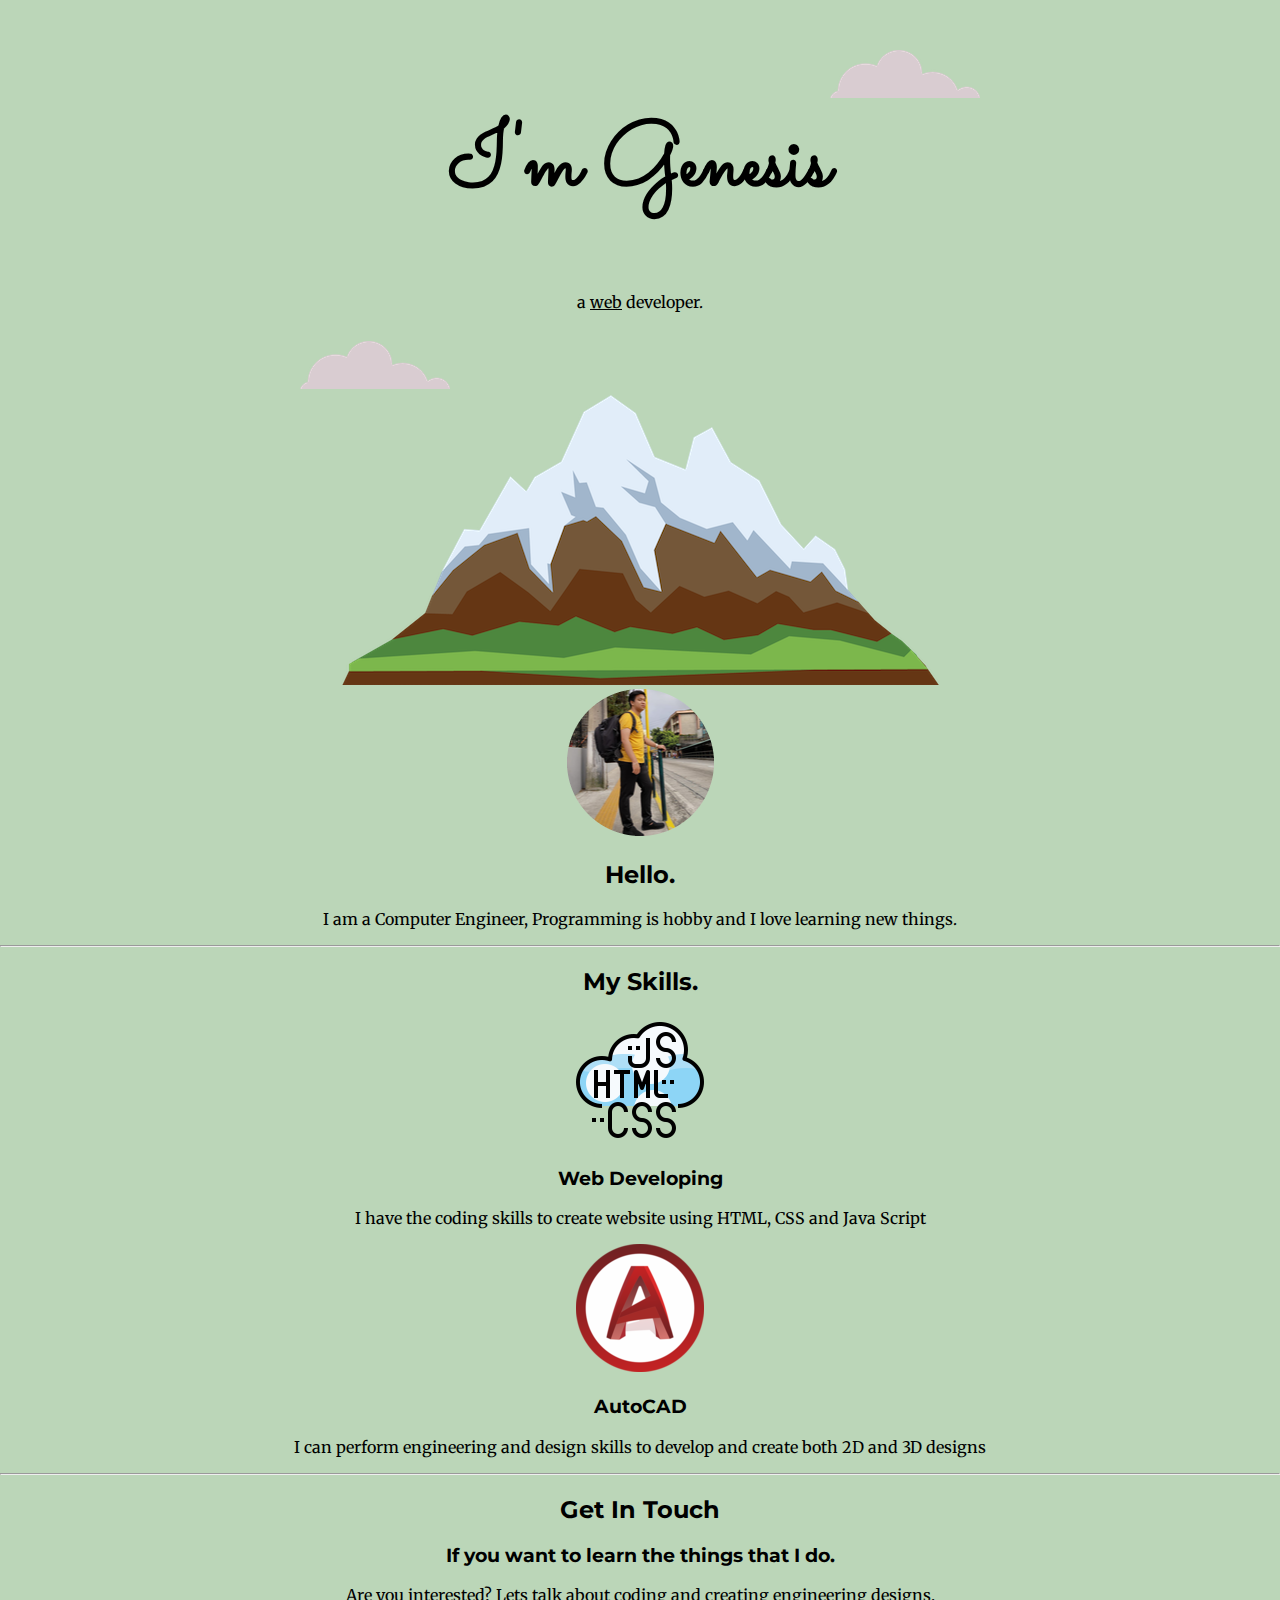
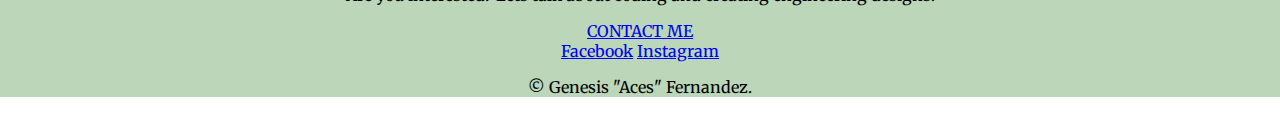
<file: index.html>
<!DOCTYPE html>
<html lang="en">
<head>
    <meta charset="UTF-8">
    <title>Genesis Fernandez</title>
    <link rel="stylesheet" href="css/styles.css">
    <link rel="icon" href="css/favicon.ico">
    <link rel="preconnect" href="https://fonts.googleapis.com">
<link rel="preconnect" href="https://fonts.gstatic.com" crossorigin>
<link href="https://fonts.googleapis.com/css2?family=Merriweather&family=Montserrat&family=Sacramento&display=swap" rel="stylesheet">
    
</head>

<body>
                <!-- Name -->
    <div class="top-container">
        <img class = "top-cloud" src="images/cloud.png" alt="Cloud Image">
        <h1>I'm Genesis</h1>
        <p>a <span>web</span> developer.</p>
        <img class = "bottom-cloud" src="images/cloud.png" alt="Cloud Image">
        <img src="images/mountain.png" alt="Mountain Image">
   
    </div>
                <!-- Name -->
 
                <div class="middle-container">
                    <div class="profile">
                      <img src="images/genesis.png" alt="Profile-Picture">
                      <h2>Hello.</h2>
                      <p>I am a Computer Engineer, Programming is hobby and I love learning new things.</p>
                    </div>
                    <hr>
                    <div class="skills">
                      <h2>My Skills.</h2>
                      <div class="skill-row">
                        <img class="" src="images/coding.png" alt="HTML-Image">
                        <h3>Web Developing</h3>
                        <p>I have the coding skills to create website using HTML, CSS and Java Script</p>
                      </div>
                      <div class="skill-row">
                        <img class="" src="images/AutoCAD.png" alt="AutoCADD-Image">
                        <h3>AutoCAD</h3>
                        <p>I can perform engineering and design skills to develop and create both 2D and 3D designs</p>
                      </div>
                    </div>
                    <hr>
                    <div class="contact-me">
                      <h2>Get In Touch</h2>
                      <h3>If you want to learn the things that I do.</h3>
                      <p>Are you interested? Lets talk about coding and creating engineering designs.</p>
                      <a class="btn" href="mailto:fernandez.genesis2830@email.com">CONTACT ME</a>
                    </div>
                  </div>
                  
                  
                  <div class="bottom-container">
                    <a class="footer-link" href="https://www.facebook.com/profile.php?id=100037925914042">Facebook</a>
                    <a class="footer-link" href="https://www.instagram.com/ace.s110/">Instagram</a>
                    <p>© Genesis "Aces" Fernandez.</p>
                  </div>
                  


</body>
</html>
</file>
<file: css/styles.css>
/*/////////////////Tag selector/////////////////////*/
div{
    background-color: #BBD6B8;
}
body{
    margin: 0px;
    text-align: center;
    font-family: 'Merriweather', serif;

}

h1{
    font-size: 5.625em;
    margin-top: 0px;
    font-family: 'Sacramento', cursive;

}

h2{
    font-family: 'Montserrat', sans-serif;
}

h3{
    font-family: 'Montserrat', sans-serif;
}

span{
    text-decoration: underline;
}


/*/////////////////Class selector/////////////////////*/
.top-container{
    background-color: #BBD6B8;
    padding-top: 100px;
    position: relative;
    
}

.middle-container{
}
.buttom-container{
}

.top-cloud{
    position: absolute;
    right: 300px;
    top: 50px;
}


.bottom-cloud{
    position: absolute;
    left: 300px;
    bottom: 300px;
}








/*/////////////////ID selector/////////////////////*/
</file>
